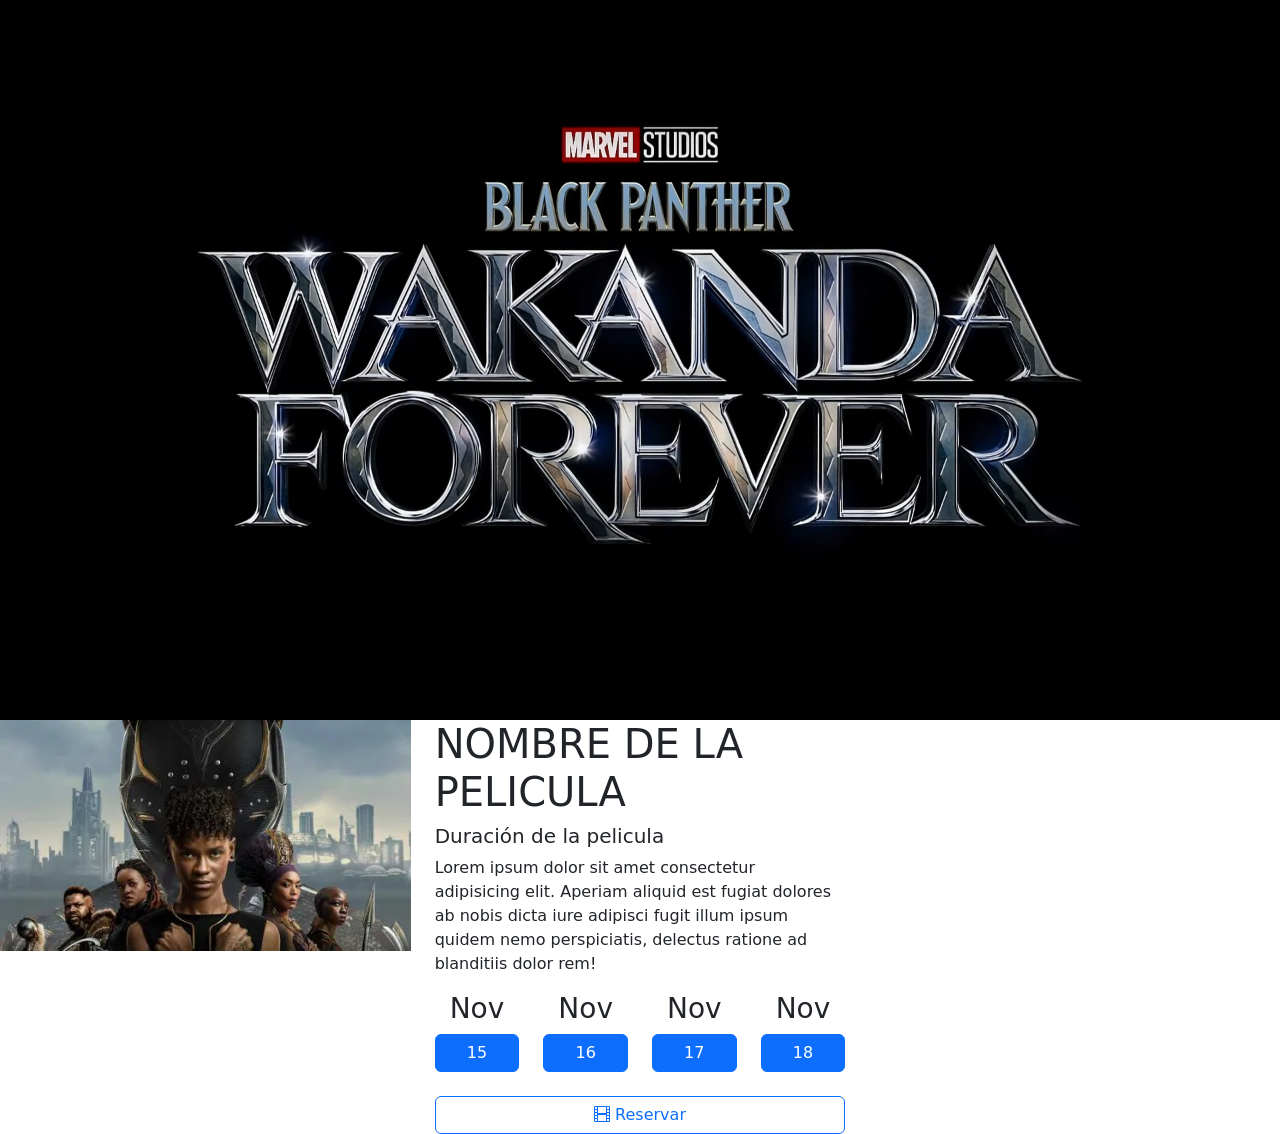
<file: src/views/verinfopelicula.html>
<!DOCTYPE html>
<html lang="en">
<head>
    <meta charset="UTF-8">
    <meta http-equiv="X-UA-Compatible" content="IE=edge">
    <meta name="viewport" content="width=device-width, initial-scale=1.0">
    <title>Document</title>
    <link href="https://cdn.jsdelivr.net/npm/bootstrap@5.2.2/dist/css/bootstrap.min.css" rel="stylesheet" integrity="sha384-Zenh87qX5JnK2Jl0vWa8Ck2rdkQ2Bzep5IDxbcnCeuOxjzrPF/et3URy9Bv1WTRi" crossorigin="anonymous">
    <link rel="stylesheet" href="https://cdn.jsdelivr.net/npm/bootstrap-icons@1.9.1/font/bootstrap-icons.css">
    <link
    rel="stylesheet"
    href="https://cdnjs.cloudflare.com/ajax/libs/animate.css/4.1.1/animate.min.css"/>
</head>
<body>

    <header></header>
    <main>
        <div class="container-fluid g-0">
            <div class="row">
                <div class="col-12">
                    <img src="../../assets/img/banner2.png" alt="foto" class="img-fluid w-100">
                </div>
            </div>
            <div class="row">
                <div class="col-12 col-md-4">
                    <img src="../../assets/img/descripcion.webp" alt="foto" class="img-fluid w-100" id="imagenPelicula">
                </div>
                <div class="col-12 col-md-4">
                    <h1 id="nombrePelicula">NOMBRE DE LA PELICULA</h1>
                    <h5 id="duracionPelicula">Duración de la pelicula</h5>
                    <p id="sinopsisPelicula">Lorem ipsum dolor sit amet consectetur adipisicing elit. Aperiam aliquid est fugiat dolores ab nobis dicta iure adipisci fugit illum ipsum quidem nemo perspiciatis, delectus ratione ad blanditiis dolor rem!</p>
                    <div class="row text-center">
                        <div class="col-3">
                            <h3>Nov</h3>
                            <button type="button" class="btn btn-primary w-100">15</button>
                        </div>
                        <div class="col-3">
                            <h3>Nov</h3>
                            <button type="button" class="btn btn-primary w-100">16</button>
                        </div>
                        <div class="col-3">
                            <h3>Nov</h3>
                            <button type="button" class="btn btn-primary w-100">17</button>
                        </div>
                        <div class="col-3">
                            <h3>Nov</h3>
                            <button type="button" class="btn btn-primary w-100">18</button>
                        </div>
                    </div>
                    <div class="col-12 mt-4">
                        <button class="btn btn-outline-primary w-100"><i class="bi bi-film"></i> Reservar</button>
                    </div> 
                </div>
            </div> 


            
        </div>
    </main>
    <footer></footer>
    

    <!-- JavaScript Bundle with Popper -->
    <script src="https://cdn.jsdelivr.net/npm/bootstrap@5.2.2/dist/js/bootstrap.bundle.min.js" integrity="sha384-OERcA2EqjJCMA+/3y+gxIOqMEjwtxJY7qPCqsdltbNJuaOe923+mo//f6V8Qbsw3" crossorigin="anonymous"></script>
    <script src="../js/wow.min.js"></script>
    <script>
        new WOW().init();
    </script>
      <script src="../controllers/controladorInfo.js"></script>
</body>
</html>
</file>
